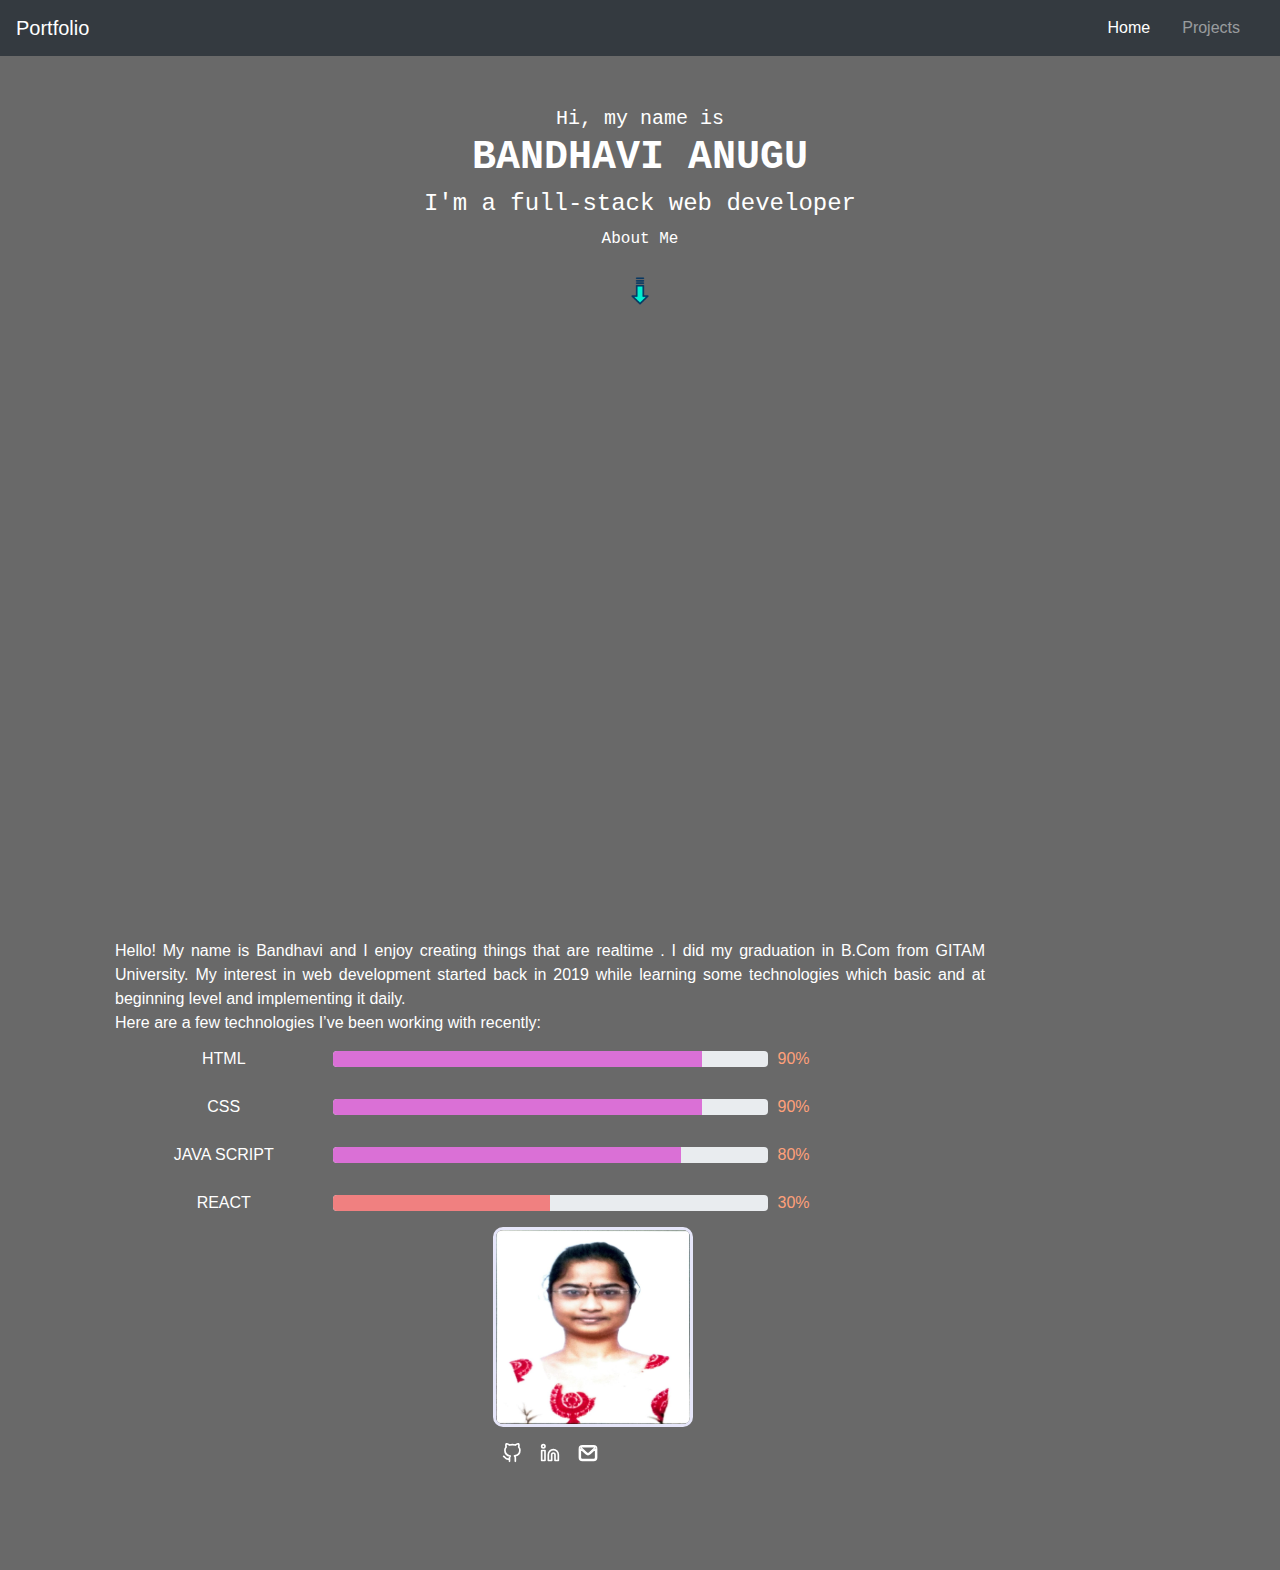
<file: index.html>
<!DOCTYPE html>
<html lang="en">

<head>
  <meta charset="UTF-8">
  <meta name="viewport" content="width=device-width, initial-scale=1.0">
  <meta http-equiv="X-UA-Compatible" content="ie=edge">
  <title>PORTFOLIO</title>
  <link rel="stylesheet" href="https://maxcdn.bootstrapcdn.com/bootstrap/4.0.0/css/bootstrap.min.css"
    integrity="sha384-Gn5384xqQ1aoWXA+058RXPxPg6fy4IWvTNh0E263XmFcJlSAwiGgFAW/dAiS6JXm" crossorigin="anonymous">
  <link rel="stylesheet" href="styles.css">
</head>

<body>

  <nav class="navbar sticky-top navbar-expand-sm navbar-dark bg-dark">
    <a href="#" class="navbar-brand">Portfolio</a>
    <button class="navbar-toggler" data-toggle="collapse" data-target="#navbarMenu">
      <span class="navbar-toggler-icon"></span>
    </button>
    <div class="collapse navbar-collapse" id="navbarMenu">
      <ul class="navbar-nav">
        <li class="nav-item">
          <a href="index.html" class="nav-link active">Home</a>
        </li>
        <li class="nav-item">
          <a href="projects.html" class="nav-link">Projects</a>
        </li>
      </ul>
    </div>
  </nav>
<!-- ABOUT=================================================================
===========================================================================
=========================================================================== -->
<div id="about_me" class="m-5 text-center">
  <div id="about_me_1">
    Hi, my name is
  </div>
  <h1 class="text-white font-weight-bold">
    BANDHAVI ANUGU
  </h1>
  <h4 id="bio3" class="text-white">
    I'm a full-stack web developer
  </h4>
  <span class="text-white"> About Me </span><div><img class="arrow bounce" src="down-arrow.png"></div>
</div>
<!-- VIDEO=======================================================================
================================================================================= -->
<div id="video" class="embed-responsive embed-responsive-16by9">
  <iframe width="560" height="315" src="https://www.youtube.com/embed/cpMEnFYsEdo" title="YouTube video player" frameborder="0" allow="accelerometer; autoplay; clipboard-write; encrypted-media; gyroscope; picture-in-picture" allowfullscreen></iframe>
</div>
<!-- BIO===========================================================================
===================================================================================
=================================================================================== -->
<div id="bio" class="row align-items-center ">
<div class="col-lg-10 text-white text-justify">Hello! My name is Bandhavi and I enjoy creating things that are realtime . I did my graduation in B.Com from GITAM University. My interest in web development started
back in 2019 while learning some technologies which basic and at beginning level and implementing it daily.<br>Here are a few technologies I’ve been working with recently:
<!-- Progress Bars================================================== -->
<!-- HTML -->
<div class="d-flex text-justify align-items-center">
  <span id="progress_title">HTML</span><div id="progress_bar" class=" font-weight-bold progress my-3"> <span class="progress-bar bg-" role="progressbar" style="width: 85%; background-color: #DA70D6;" aria-valuenow="100"
      aria-valuemin="0" aria-valuemax="100"></span> </div><span id="progress_perecentage">90%</span>
</div>
<!-- CSS -->
<div class="d-flex text-justify align-items-center">
  <span id="progress_title">CSS</span><div id="progress_bar"  class=" font-weight-bold progress my-3"> <span class="progress-bar bg-" role="progressbar" style="width: 85%; background-color: #DA70D6;" aria-valuenow="88"
      aria-valuemin="0" aria-valuemax="100"></span> </div><span id="progress_perecentage">90%</span>
</div>
<!-- JS -->
<div class="d-flex text-justify align-items-center">
  <span id="progress_title">JAVA SCRIPT</span><div id="progress_bar"  class=" font-weight-bold progress my-3"></span> <span class="progress-bar bg-" role="progressbar" style="width: 80%; background-color: #DA70D6;" aria-valuenow="70"
      aria-valuemin="0" aria-valuemax="100"></span> </div><span id="progress_perecentage">80%</span>
</div>
<!-- REACT -->
<div class="d-flex text-justify align-items-center">
  <span id="progress_title">REACT</span><div id="progress_bar"  class=" font-weight-bold progress my-3"><span
            class="progress-bar " role="progressbar" style="width: 50%; background-color: lightcoral;" aria-valuenow="50" aria-valuemin="0"
            aria-valuemax="100"></span> </div><span id="progress_perecentage">30%</span></div>

<div class="col-lg-2 mx-auto d-block">
  <div><img class="mx-auto d-block mb-3" id="bio_img" src="img.jpg"  alt="profile photo"></div>
<div>
  <div class="d-flex justify-content-around text-center">
    <a href="https://github.com/bandhavianugu" aria-label="GitHub" target="_blank" rel="noreferrer"><svg
        id="social_icons" xmlns="http://www.w3.org/2000/svg" role="img" viewBox="0 0 24 24" fill="none" stroke="white"
        stroke-width="2" stroke-linecap="round" stroke-linejoin="round" class="feather feather-github">
        <title>GitHub</title>
        <path
          d="M9 19c-5 1.5-5-2.5-7-3m14 6v-3.87a3.37 3.37 0 0 0-.94-2.61c3.14-.35 6.44-1.54 6.44-7A5.44 5.44 0 0 0 20 4.77 5.07 5.07 0 0 0 19.91 1S18.73.65 16 2.48a13.38 13.38 0 0 0-7 0C6.27.65 5.09 1 5.09 1A5.07 5.07 0 0 0 5 4.77a5.44 5.44 0 0 0-1.5 3.78c0 5.42 3.3 6.61 6.44 7A3.37 3.37 0 0 0 9 18.13V22">
        </path>
      </svg></a>
    <a href="https://www.linkedin.com/in/bandhavi-reddy-a2101b239/" aria-label="Linkedin" target="_blank"
      rel="noreferrer"><svg id="social_icons" xmlns="http://www.w3.org/2000/svg" role="img" viewBox="0 0 24 24"
        fill="none" stroke="white" stroke-width="2" stroke-linecap="round" stroke-linejoin="round"
        class="feather feather-linkedin">
        <title>LinkedIn</title>
        <path d="M16 8a6 6 0 0 1 6 6v7h-4v-7a2 2 0 0 0-2-2 2 2 0 0 0-2 2v7h-4v-7a6 6 0 0 1 6-6z"></path>
        <rect x="2" y="9" width="4" height="12"></rect>
        <circle cx="4" cy="4" r="2"></circle>
      </svg></a>
    <a href="mailto:bandhavireddy83@gmail.com" aria-label="Mail" target="_blank" rel="noreferrer">
      <svg id="social_icons" stroke="white" viewBox="0 0 32 32" xmlns="http://www.w3.org/2000/svg" role="img" 
      fill="none" stroke-width="2" stroke-linecap="round" stroke-linejoin="round"
      class="feather feather-gmail">
        <title>Gmail</title>
        <g id="Email">
          <path
            d="M25,4H7A5,5,0,0,0,2,9V23a5,5,0,0,0,5,5H25a5,5,0,0,0,5-5V9A5,5,0,0,0,25,4ZM7,6H25a3,3,0,0,1,2.4,1.22s0,0-.08,0L18,15.79a3,3,0,0,1-4.06,0L4.68,7.26l-.08,0A3,3,0,0,1,7,6ZM25,26H7a3,3,0,0,1-3-3V9.36l8.62,7.9a5,5,0,0,0,6.76,0L28,9.36V23A3,3,0,0,1,25,26Z" />
        </g>
      </svg>
    </a>

  </div>
</div>
</div>

<!-- ====================================================================================================
======================================================================================================== -->
  <script src="https://code.jquery.com/jquery-3.2.1.slim.min.js"
    integrity="sha384-KJ3o2DKtIkvYIK3UENzmM7KCkRr/rE9/Qpg6aAZGJwFDMVNA/GpGFF93hXpG5KkN"
    crossorigin="anonymous"></script>
  <script src="https://cdnjs.cloudflare.com/ajax/libs/popper.js/1.12.9/umd/popper.min.js"
    integrity="sha384-ApNbgh9B+Y1QKtv3Rn7W3mgPxhU9K/ScQsAP7hUibX39j7fakFPskvXusvfa0b4Q"
    crossorigin="anonymous"></script>
  <script src="https://maxcdn.bootstrapcdn.com/bootstrap/4.0.0/js/bootstrap.min.js"
    integrity="sha384-JZR6Spejh4U02d8jOt6vLEHfe/JQGiRRSQQxSfFWpi1MquVdAyjUar5+76PVCmYl"
    crossorigin="anonymous"></script>
</body>
<!--FOOTER ================================================================== 
  ===========================================================================
============================================================================= -->
<footer>
 
</footer>

</html>
</file>
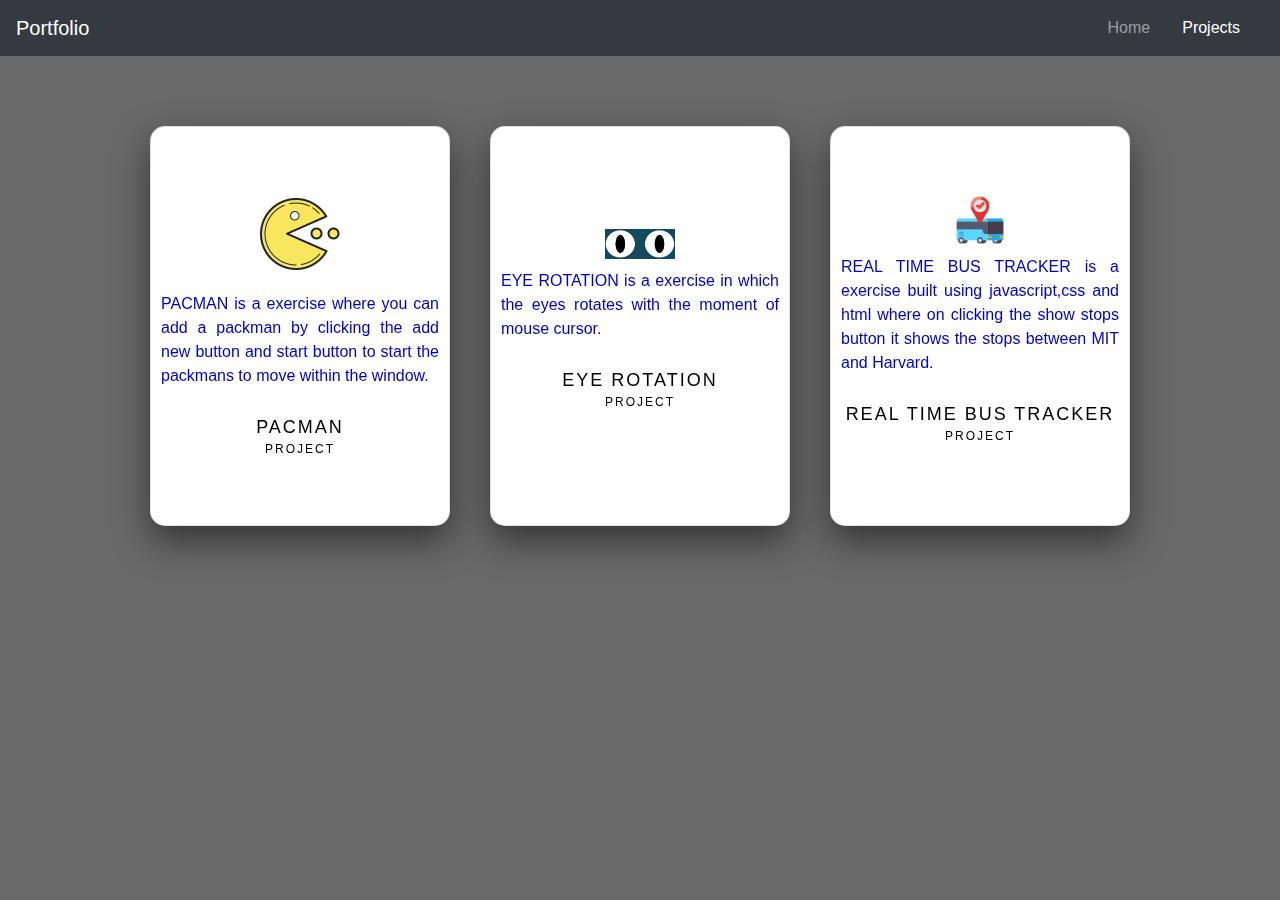
<file: Projects.html>
<!DOCTYPE html>
<html lang="en">

<head>
  <meta charset="UTF-8">
  <meta name="viewport" content="width=device-width, initial-scale=1.0">
  <meta http-equiv="X-UA-Compatible" content="ie=edge">
  <title>PROTFOLIO</title>
  <link rel="stylesheet" href="https://maxcdn.bootstrapcdn.com/bootstrap/4.0.0/css/bootstrap.min.css"
    integrity="sha384-Gn5384xqQ1aoWXA+058RXPxPg6fy4IWvTNh0E263XmFcJlSAwiGgFAW/dAiS6JXm" crossorigin="anonymous">
  <link rel="stylesheet" href="styles.css">
</head>

<body>
  <nav class="navbar sticky-top navbar-expand-sm navbar-dark bg-dark">
    <a href="#" class="navbar-brand">Portfolio</a>
    <button class="navbar-toggler" data-toggle="collapse" data-target="#navbarMenu">
      <span class="navbar-toggler-icon"></span>
    </button>
    <div class="collapse navbar-collapse" id="navbarMenu">
      <ul class="navbar-nav">
        <li class="nav-item">
          <a href="index.html" class="nav-link ">Home</a>
        </li>
        <li class="nav-item">
          <a href="projects.html" class="nav-link active">Projects</a>
        </li>
      </ul>
    </div>

  </nav>
  <!-- PROJECTS ================================================
  ===============================================================
================================================================== -->

<section>
  <div class="container">
    <!-- PACMAN======================================== -->
    <div class="card">
      <div class="content">
        <img src="pacmen.png" alt="pacman image">
        <div class="imgBox">
          PACMAN is a exercise where you can add a packman by clicking the add new button and start button to start the packmans to move within the window.
        </div>
        <div class="contentBox">
          <h3>PACMAN<br><span>PROJECT</span></h3>
        </div>
      </div>
      <ul class="sco">
        <li>
          <a href="https://bandhavianugu.github.io/PacMen-Exercise/">Click to see project</a>
        </li>
      </ul>
    </div>
    <!-- EYE============================================ -->
    <div class="card">
      <div class="content">
        <img src="eye.png" style="width:70px; height: 30px;" alt="">
        <div class="imgBox">
          EYE ROTATION is a exercise in which the eyes rotates with the moment of mouse cursor. 
        </div>
        <div class="contentBox">
          <h3>EYE ROTATION<br><span>PROJECT</span></h3>
        </div>
      </div>
      <ul class="sco">
        <li>
          <a href="https://bandhavianugu.github.io/Eye-Exercise/">Click to see project</a>
        </li>
      </ul>
    </div>
    <!-- Real Time Bus Tracker========================== -->
    <div class="card">
      <div class="content">
        <img src="bus.png" style="width:50px;" alt="bus">
        <div class="imgBox">
          REAL TIME BUS TRACKER is a exercise built using javascript,css and html where on clicking the show stops button it shows the stops between MIT and Harvard. 
        </div>
        <div class="contentBox">
          <h3>Real Time Bus Tracker<br><span>PROJECT</span></h3>
        </div>
      </div>
      <ul class="sco">
        <li>
          <a href=" https://bandhavianugu.github.io/Real-Time-Bus-Tracker/">Click to see project</a>
        </li>
      </ul>
    </div>
  </div>
</section>
<!-- ====================================================================================================
======================================================================================================== -->
<script src="https://code.jquery.com/jquery-3.2.1.slim.min.js"
  integrity="sha384-KJ3o2DKtIkvYIK3UENzmM7KCkRr/rE9/Qpg6aAZGJwFDMVNA/GpGFF93hXpG5KkN" crossorigin="anonymous"></script>
<script src="https://cdnjs.cloudflare.com/ajax/libs/popper.js/1.12.9/umd/popper.min.js"
  integrity="sha384-ApNbgh9B+Y1QKtv3Rn7W3mgPxhU9K/ScQsAP7hUibX39j7fakFPskvXusvfa0b4Q" crossorigin="anonymous"></script>
<script src="https://maxcdn.bootstrapcdn.com/bootstrap/4.0.0/js/bootstrap.min.js"
  integrity="sha384-JZR6Spejh4U02d8jOt6vLEHfe/JQGiRRSQQxSfFWpi1MquVdAyjUar5+76PVCmYl" crossorigin="anonymous"></script>
</body>

</html>
</file>
<file: styles.css>
*{
    box-sizing: border-box;
  }
  .navbar{ 
    background: black;
  }

  .nav-link , .navbar-brand{ 
    color: #f4f4f4; 
    cursor: pointer;
  }

  .nav-link{ 
    margin-right: 1em;
  }

  .nav-link:hover{ 
    background: #f4f4f4; 
    color: black; 
  }

  .navbar-collapse{ 
    justify-content: flex-end;
  }

  .navbar-toggler{  
    background:#fff;
  }

  .bg-dark{
    background-color:#343a40
  }
  body{
    background-color: #696969
  }
  
  #video{
    width: 70%;
    height: 500px;
    display: block;
    margin: auto;
    margin-top: 10px;
    border-radius: 50px;
  }
  section{
    padding: 50px;
    align-items: center;
    justify-items: center;
  }
  
  section::before {
    content: '';
    position: absolute;
    top: 0;
    left: 0;
    width: 100%;
    height: 100%;
  }
  
  section::after {
    content: '';
    position: absolute;
    top: 0;
    left: 0;
    width: 100%;
    height: 100%;
  }
  
  .container {
    position: relative;
    z-index: 1;
    display: flex;
    justify-content: center;
    align-items: center;
    flex-wrap: wrap;
    margin-bottom: 200px;
  }
  
  .container .card {
    position: relative;
    width: 300px;
    height: 400px;
    background: #fff;
    margin: 20px;
    box-shadow: 0 15px 35px rgba(0, 0, 0, 0.5);
    border-radius: 15px;
    display: flex;
    justify-content: center;
    align-items: center;
    backdrop-filter: blur(10px);
  }
  
  .container .card .content {
    position: relative;
    display: flex;
    justify-content: center;
    align-items: center;
    flex-direction: column;
    transition: 0.5s;
  }
  
  .container .card:hover .content {
    transform: translateY(-20px);
  }
  
  .container .card .content .imgBox {
    color: #0000CD;
    text-align: justify;
    position: relative;
    padding: 10px;
    overflow: hidden;
  }
  
  
  
  .container .card .content .contentBox h3 {
    color: black;
    text-transform: uppercase;
    letter-spacing: 2px;
    font-weight: 500;
    font-size: 18px;
    text-align: center;
    margin: 20px 0 10px;
    line-height: 1.1em;
  }
  
  .container .card .content .contentBox h3 span {
    font-size: 12px;
    font-weight: 300;
    text-transform: initial;
  }
  
  .container .card .sco {
    position: absolute;
    bottom: 30px;
    text-align: center;
    display: flex;
    padding: 0px;
  }
  
  .container .card .sco li {
    list-style: none;
    margin: 0 10px;
    transform: translateY(40px);
    transition: 0.5s;
    opacity: 0;
  }
  
  .container .card:hover .sco li {
    transform: translateY(0px);
    opacity: 1;
  }
  
  .container .card .sco li a {
    color: #C71585;
    font-size: 14px;
  }
  
  @import url("https://fonts.googleapis.com/css2?family=Luckiest+Guy&display=swap");
  
  #about_me_1{
    color: white;
    font-size: 20px;
  }
  @import url('https://fonts.googleapis.com/css2?family=Roboto+Mono&display=swap');
  
  #about_me{
    font-family: 'Roboto Mono',monospace;
  }
  
  .arrow {
    cursor: pointer;
    position: relative;
    top: 20px;
    width: 40px;
    height: 40px;
    background-size: contain;
  } 
  
  .bounce {
    animation: bounce 2s infinite;
  }
  
  @keyframes bounce {
  
    0%,
    20%,
    50%,
    80%,
    100% {
      transform: translateY(0);
    }
  
    40% {
      transform: translateY(-30px);
    }
  
    60% {
      transform: translateY(-15px);
    }
  } 
  #bio{
    margin:100px;
  }
  #bio_img{
    width: 200px;
    height: 200px;
    background-color: #64ffda;
    border-radius: 10px;
    margin: auto;
    border: 3px solid #E6E6FA;
  }
  #bio_img:hover{
    opacity: 1;
    transition-delay: 10ms;
    transform:translate(20px, 0px);
    transition-duration: 1s;
  }
  #progress_title{
    width: 25%;
    text-align: center;
  }
  #progress_bar{
    width: 50%; 
    color: #0a192f;
  }
  #progress_perecentage{
    color: lightsalmon;
    padding-left: 10px;
  }
  #social_icons{
    width: 20px;
    height: 20px;
  }
  #social_icons:hover{
     stroke:#64ffda;
    transition-delay: 10ms;
    transform: translate(10px, 0px);
    transition-duration: 1s;
  }
</file>
